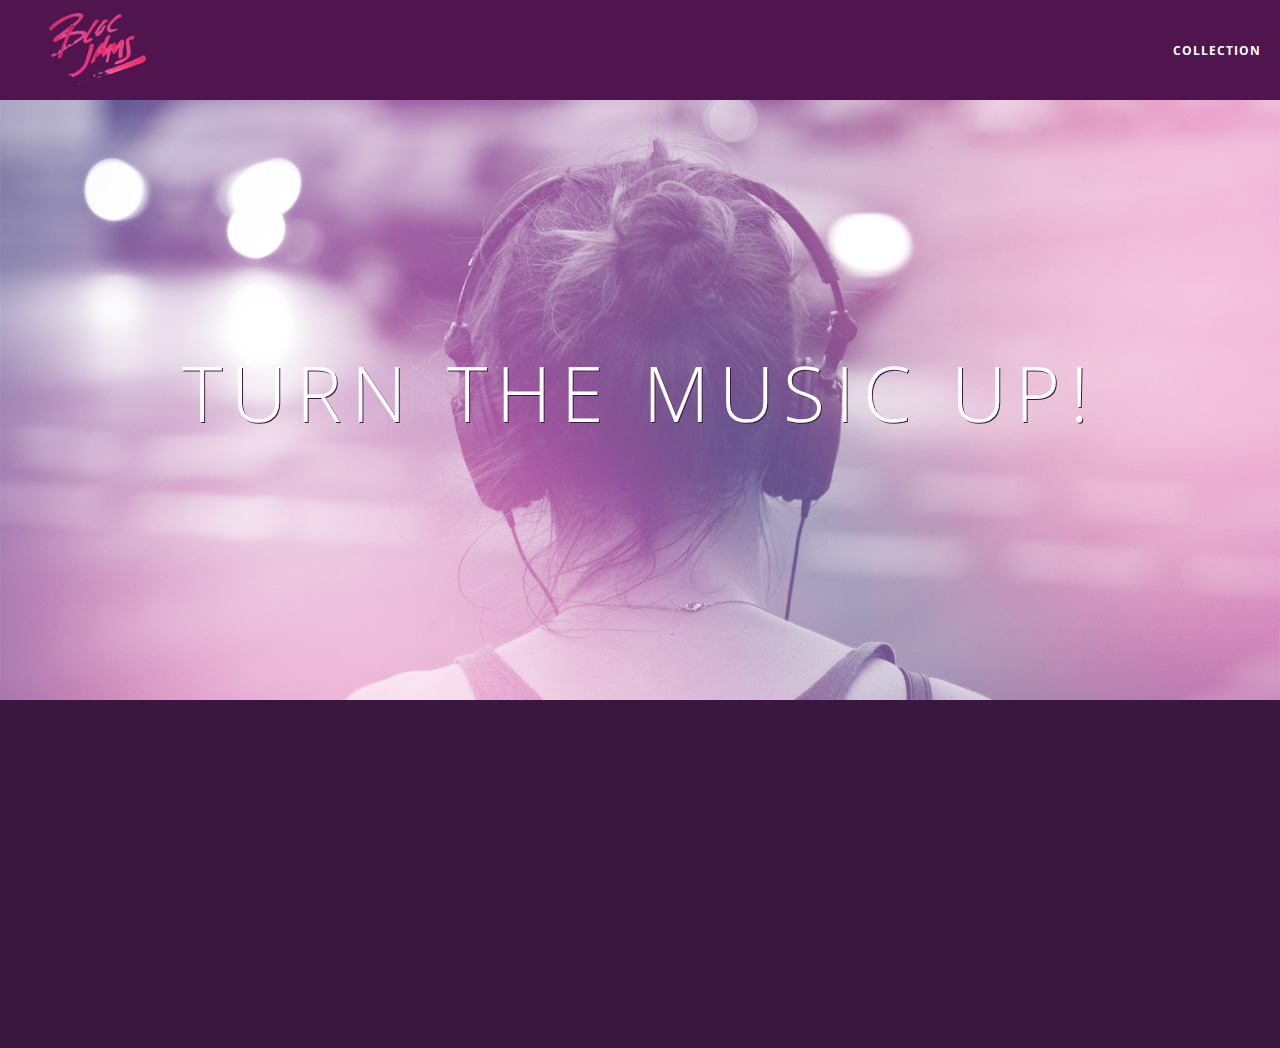
<file: index.html>
<!DOCTYPE html>
<html>
  <head>
    <title>Bloc Jams</title>
    <meta name="viewport" content="width=device-width, initial-scale=1">
    <link rel="stylesheet" type="text/css" href="http://fonts.googleapis.com/css?family=Open+Sans:400,800,600,700,300">
    <link rel="stylesheet" type="text/css" href="http://code.ionicframework.com/ionicons/2.0.1/css/ionicons.min.css">
    <link rel="stylesheet" type="text/css" href="styles/normalize.css">
    <link rel="stylesheet" type="text/css" href="styles/main.css">
    <link rel="stylesheet" type="text/css" href="styles/landing.css">
  </head>
  <body  class="landing">
    <nav class="navbar"> <!-- nav bar -->
      <a href="index.html" class="logo">
        <img src="assets/images/bloc_jams_logo.png" alt="bloc jams logo">
      </a>
      <div class="links-container">
          <a href="collection.html" class="navbar-link">collection</a>
      </div>
    </nav>
    <section class="hero-content"> <!-- hero content -->
      <h1 class="hero-title">Turn the music up!</h1>
    </section>
    <section class="selling-points container clearfix"> <!-- selling points -->
      <div class="point column third">
        <span class="ion-music-note"></span>
        <h5 class="point-title">Choose your music</h5>
        <p class="point-description">The world is full of music; why should you have to listen to music that someone else chose?</p>
      </div>
      <div class="point column third">
        <span class="ion-radio-waves"></span>
        <h5 class="point-title">Unlimited, streaming, ad-free</h5>
        <p class="point-description">No arbitrary limits. No distractions.</p>
      </div>
      <div class="point column third">
        <span class="ion-iphone"></span>
        <h5 class="point-title">Mobile enabled</h5>
        <p class="point-description">Listen to your music on the go. This streaming service is available on all mobile platforms.</p>
      </div>
    </section>
    <script src="scripts/landing.js"></script>
  </body>
</html>
</file>
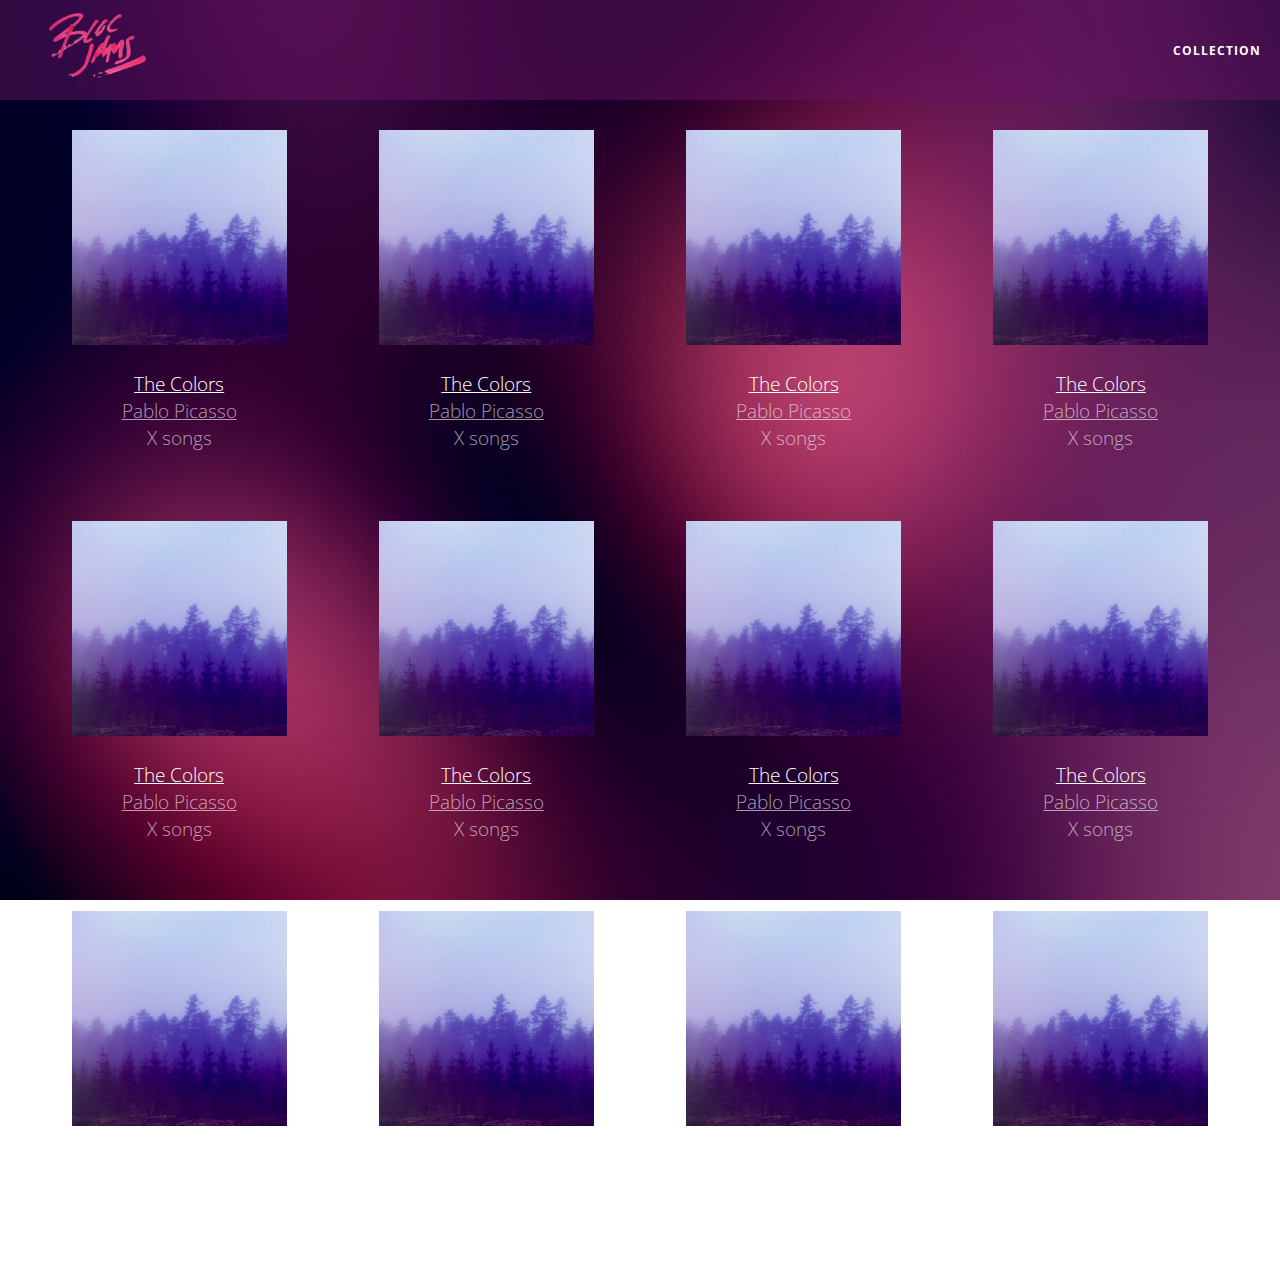
<file: collection.html>
<!DOCTYPE html>
<html>
    <head>
        <title>Bloc Jams</title>
        <meta name="viewport" content="width=device-width, initial-scale=1">
        <link rel="stylesheet" type="text/css" href="http://fonts.googleapis.com/css?family=Open+Sans:400,800,600,700,300">
        <link rel="stylesheet" type="text/css" href="http://code.ionicframework.com/ionicons/2.0.1/css/ionicons.min.css">
        <link rel="stylesheet" type="text/css" href="styles/normalize.css">
        <link rel="stylesheet" type="text/css" href="styles/main.css">
        <link rel="stylesheet" type="text/css" href="styles/collection.css">
    </head>
    <body class="collection">
        <nav class="navbar"> <!-- nav bar -->
            <a href="index.html" class="logo">
                <img src="assets/images/bloc_jams_logo.png" alt="bloc jams logo">
            </a>
            <div class="links-container">
                <a href="collection.html" class="navbar-link">collection</a>
            </div>
        </nav>
        <section class="album-covers container clearfix">
        </section>
        <script src="scripts/collection.js"></script>
    </body>
</html>
</file>
<file: styles/main.css>
*, *:before, *:after {
    -moz-box-sizing: border-box;
    -webkit-box-sizing: border-box;
    box-sizing: border-box;
}

html {
    height: 100%;
    font-size: 100%;
}

body {
    font-family: 'Open Sans';
    color: white;
    min-height: 100%;
}

.navbar {
    position: relative;
    padding: 0.5rem;
    background-color: rgba(101,18,95,0.5);
    z-index: 1;
}

.navbar > .logo {
    position: relative;
    left: 2rem;
    cursor: pointer;  /* produces the finger-pointer icon when you hover over the logo */
}

.navbar .links-container {
    display: table;
    position: absolute;
    top: 0;
    right: 0;
    height: 100px;
    color: white;
    text-decoration: none;
}

.links-container .navbar-link {
    display: table-cell;
    position: relative;
    height: 100%;
    padding-left: 1rem;
    padding-right: 1rem;
    vertical-align: middle;
    color: white;
    font-size: 0.625rem;
    letter-spacing: 0.05rem;
    font-weight: 700;
    text-transform: uppercase;
    text-decoration: none;
    cursor: pointer;
}

.links-container .navbar-link:hover {
    color: rgb(233,50,117);
}
.container {
    margin: 0 auto;
    max-width: 64rem;
}

.clearfix::before,
.clearfix::after {
    content: " ";
    display: table;
}

.clearfix::after {
    clear: both;
}

/*media queries*/

/* Medium and small screens (640px) */
@media (min-width: 640px) {
  html {
    font-size: 112%;
  }
  .column {
      float: left;
      padding-left: 1rem;
      padding-right: 1rem;
}

  .column.full { width: 100%; }
  .column.two-thirds { width: 66.7%; }
  .column.half { width: 50%; }
  .column.third { width: 33.3%; }
  .column.fourth { width: 25%; }
  .column.flow-opposite { float: right; }
}

/* Large screens (1024px) */
@media (min-width: 1024px) {
  html {font-size: 120%;}
}
</file>
<file: styles/landing.css>
body.landing {
    background-color: rgb(58,23,63);
}

.hero-content {
    position: relative;
    min-height: 600px;
    background-image: url(../assets/images/bloc_jams_bg.jpg);
    background-repeat: no-repeat;
    background-position: center center;
    background-size: cover;
}

.hero-content .hero-title {
    position: absolute;
    top: 40%;
    -webkit-transform: translateY(-50%);
    -moz-transform: translateY(-50%);
    transform: translateY(-50%);
    width: 100%;
    text-align: center;
    font-size: 4rem;
    font-weight: 300;
    text-transform: uppercase;
    letter-spacing: 0.5rem;
    text-shadow: 1px 1px 0px rgb(58,23,63);
}

.selling-points {
    position: relative;
}

.point {
    position: relative;
    padding: 2rem;
    text-align: center;
    opacity: 0;
    -webkit-transform: scaleX(.5) translateY(3rem);
    -moz-transform: scaleX(.5) translateY(3rem);
    transform: scaleX(.5) translateY(3rem);
    -webkit-transition: all 0.25s ease-in-out;
    -moz-transition: all 0.25s ease-in-out;
    transition: all 0.25s ease-in-out;
    -webkit-transition-delay: 0.2s;
    -moz-transition-delay: 0.2s;
    transition-delay: 0.2s;
}

.point  .point-title {
    font-size: 1.25rem;
}

.ion-music-note,
.ion-radio-waves,
.ion-iphone {
    color: rgb(233,50,117);
    font-size: 5rem;
}
</file>
<file: styles/collection.css>
body.collection {
     background-image: url(../assets/images/blurred_backgrounds/blur_bg_2.jpg);
     background-repeat: no-repeat;
     background-attachment: fixed;
     background-position: center center;
     background-size: cover;
 }

 .album-covers {
     position: relative;
 }

 .collection-album-container {
     position: relative;
     margin-top: 30px;
     margin-bottom: 20px;
     text-align: center;
 }

 .collection-album-container .caption {
     margin-top: 10px;
 }

 .collection-album-container .caption p {
     font-size: 1rem;
     font-weight: 300;
     color: rgba(255, 255, 255, 0.6);
 }

 .collection-album-container .caption p a {
     color: rgba(255, 255, 255, 0.6);
 }

 .collection-album-container .caption p a.album-name {
     color: white;
 }

 .collection-album-container img {
     width: 80%;
 }
</file>
